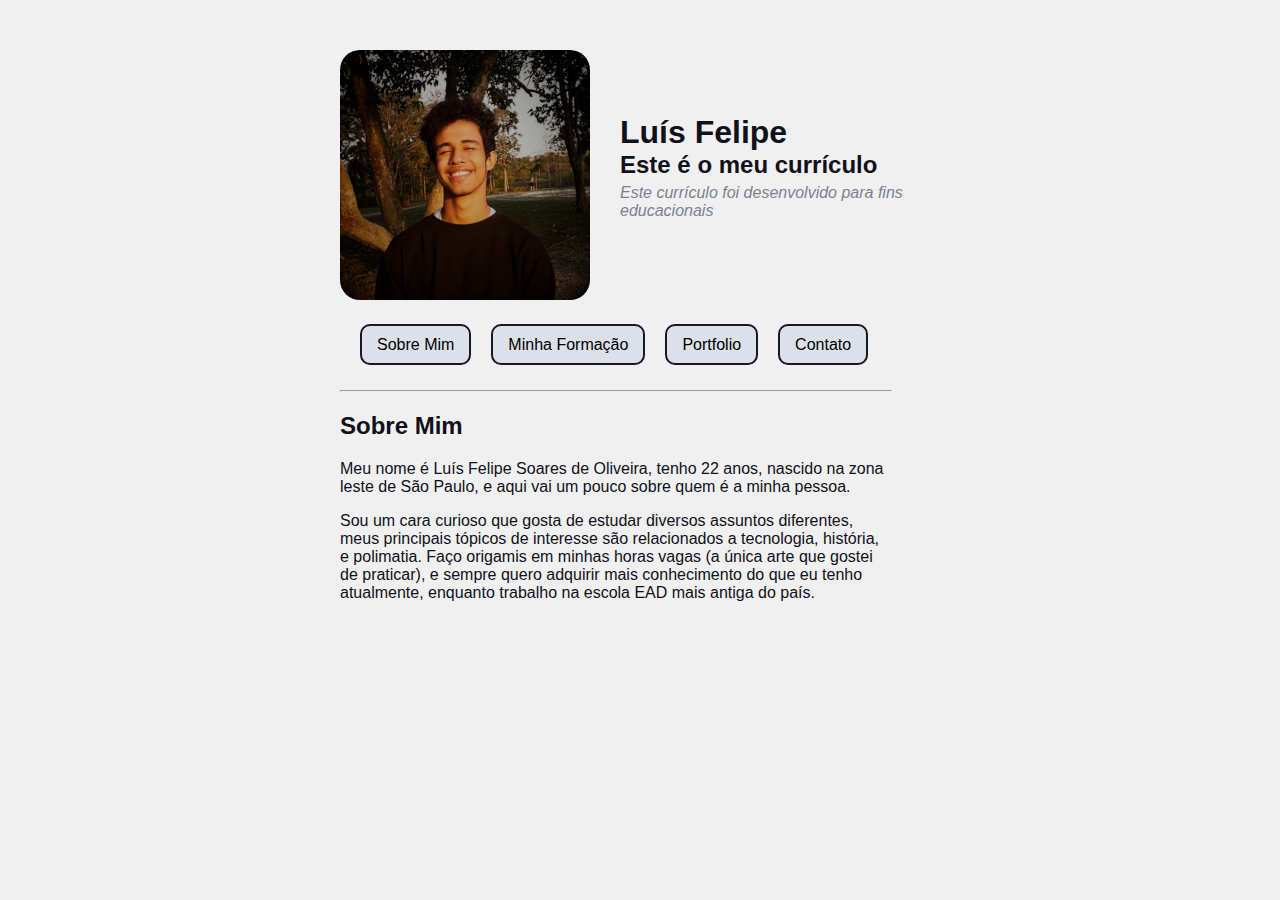
<file: index.html>
<!DOCTYPE html5>

<html lang="en">
  <head>
  <!--Definindo o padrão de Unicode a ser utilizado-->
    <meta charset="UTF-8">
  <!--Fazer o programa ajustar a página para a tela do usuário (apesar de eu ter definido um tamanho máximo de largura para a página que não necessite de muita configuração)-->
    <meta name="viewport" content="width=device-width, initial-scale=1.0">
  <!--selecionando o arquivo que será utilizado para style em todos as páginas-->
    <link rel="stylesheet" href="estilo.css">

    <title>Luís Felipe Sobre Mim</title>
  </head>
  
  <body>
    <header class="Head">
      <!--colocando a minha foto, com uma descrição para pessoas que possam ter problemas com acessibilidade-->
        <img src="MyPicture.png" alt="Uma foto minha sorrindo, durante o por do sol, com um parque ao fundo da imagem" width="250">
        <!--Coloquei uma classe na div para poder modificar o layout da mesma-->
        <div class="Titulo">
          <h1 id="Nome">Luís Felipe</h1>
          <h2 id="Sub">Este é o meu currículo</h2>
          <p>Este currículo foi desenvolvido para fins educacionais</p>
        </div>
    </header>

  <!--Não tem muito o que dizer daqui para baixo, toda vez que for definido uma classe em meus arquivos, é para modificar aspectos gerais daquele elemento, IDs é para modificar um item em específico (eu gosto muito de identar código certinho também)-->
    <nav class="container menu">
      <ul>
        <li>
          <a href="index.html">Sobre Mim</a>
        </li>
        <li>
          <a href="formação.html">Minha Formação</a>
        </li>
        <li>
          <a href="portfolio.html">Portfolio</a>
        </li>
        <li>
          <a href="contato.html">Contato</a>
        </li>
      </ul>
    </nav>
    <hr>
    <section class="Texto">
        <h2>Sobre Mim</h2>
        <p>Meu nome é Luís Felipe Soares de Oliveira, tenho 22 anos, nascido na zona leste de São Paulo, e aqui vai um pouco sobre quem é a minha pessoa.</p>
        <p>Sou um cara curioso que gosta de estudar diversos assuntos diferentes, meus principais tópicos de interesse são relacionados a tecnologia, história, e polimatia. Faço origamis em minhas horas vagas (a única arte que gostei de praticar), e sempre quero adquirir mais conhecimento do que eu tenho atualmente, enquanto trabalho na escola EAD mais antiga do país.<p>
    </section>
  </body>

</html>
</file>
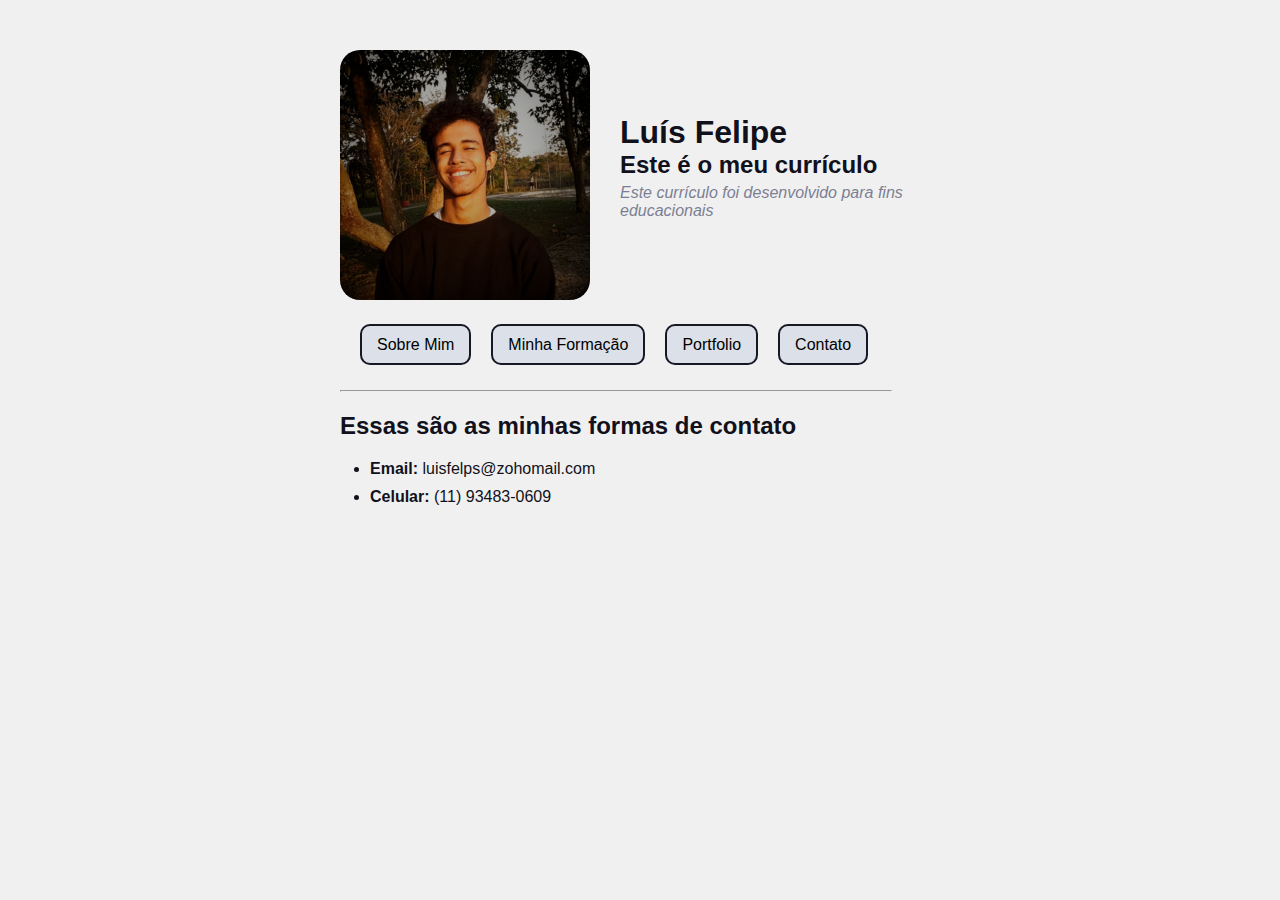
<file: contato.html>
<!DOCTYPE html5>

<html lang="en">
  <head>
    <meta charset="UTF-8">
    <meta name="viewport" content="width=device-width, initial-scale=1.0">
    <link rel="stylesheet" href="estilo.css">

    <title>Luís Felipe Contato</title>
  </head>
  
  <body>
    <header class="Head">
        <img src="MyPicture.png" alt="Uma foto minha sorrindo, durante o por do sol, com um parque ao fundo da imagem" width="250">
        <div class="Titulo">
          <h1 id="Nome">Luís Felipe</h1>
          <h2 id="Sub">Este é o meu currículo</h2>
          <p>Este currículo foi desenvolvido para fins educacionais</p>
        </div>
    </header>

    <nav class="container menu">
      <ul>
        <li>
          <a href="index.html">Sobre Mim</a>
        </li>
        <li>
          <a href="formação.html">Minha Formação</a>
        </li>
        <li>
          <a href="portfolio.html">Portfolio</a>
        </li>
        <li>
          <a href="contato.html">Contato</a>
        </li>
      </ul>
    </nav>
    <hr>

    <!--Span definido com o mesmo intuito citado no arquivo da formação-->
    <section>
      <h2>Essas são as minhas formas de contato</h2>
      <ul class="lista">
        <li>
          <span>Email:</span> luisfelps@zohomail.com
        </li>
        <li>
          <span>Celular:</span> (11) 93483-0609
        </li>
      </ul>
    </section>

  </body>
</html>
</file>
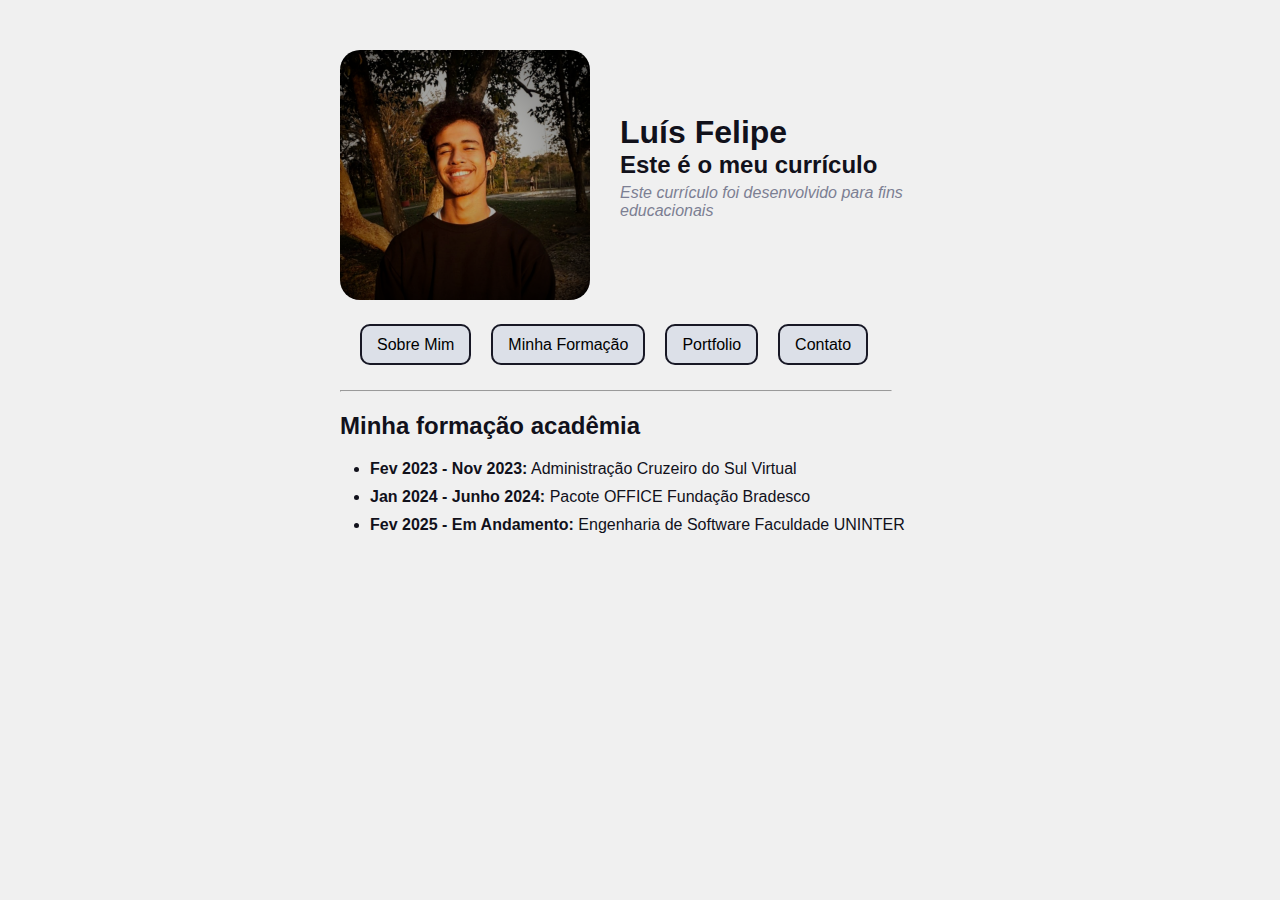
<file: formação.html>
<!DOCTYPE html5>

<html lang="en">
  <head>
    <meta charset="UTF-8">
    <meta name="viewport" content="width=device-width, initial-scale=1.0">
    <link rel="stylesheet" href="estilo.css">

    <title>Luís Felipe Formação</title>
  </head>
  
  <body>
    <header class="Head">
        <img src="MyPicture.png" alt="Uma foto minha sorrindo, durante o por do sol, com um parque ao fundo da imagem" width="250">
        <div class="Titulo">
          <h1 id="Nome">Luís Felipe</h1>
          <h2 id="Sub">Este é o meu currículo</h2>
          <p>Este currículo foi desenvolvido para fins educacionais</p>
        </div>
    </header>

    <nav class="container menu">
      <ul>
        <li>
          <a href="index.html">Sobre Mim</a>
        </li>
        <li>
          <a href="formação.html">Minha Formação</a>
        </li>
        <li>
          <a href="portfolio.html">Portfolio</a>
        </li>
        <li>
          <a href="contato.html">Contato</a>
        </li>
      </ul>
    </nav>
    <hr>
    <!--Coloquei tags span, para ter uma forma mais fácil de alterar a aparência do trecho principal das listas-->
    <section>
      <h2>Minha formação acadêmia</h1>
      <ul class="lista">
        <li>
          <span>Fev 2023 - Nov 2023:</span> Administração Cruzeiro do Sul Virtual
        </li>
        <li>
          <span>Jan 2024 - Junho 2024:</span> Pacote OFFICE Fundação Bradesco
        </li>
        <li>
          <span>Fev 2025 - Em Andamento:</span> Engenharia de Software Faculdade UNINTER
        </li>
      </ul>
    </section>
  
  </body>
</html>
</file>
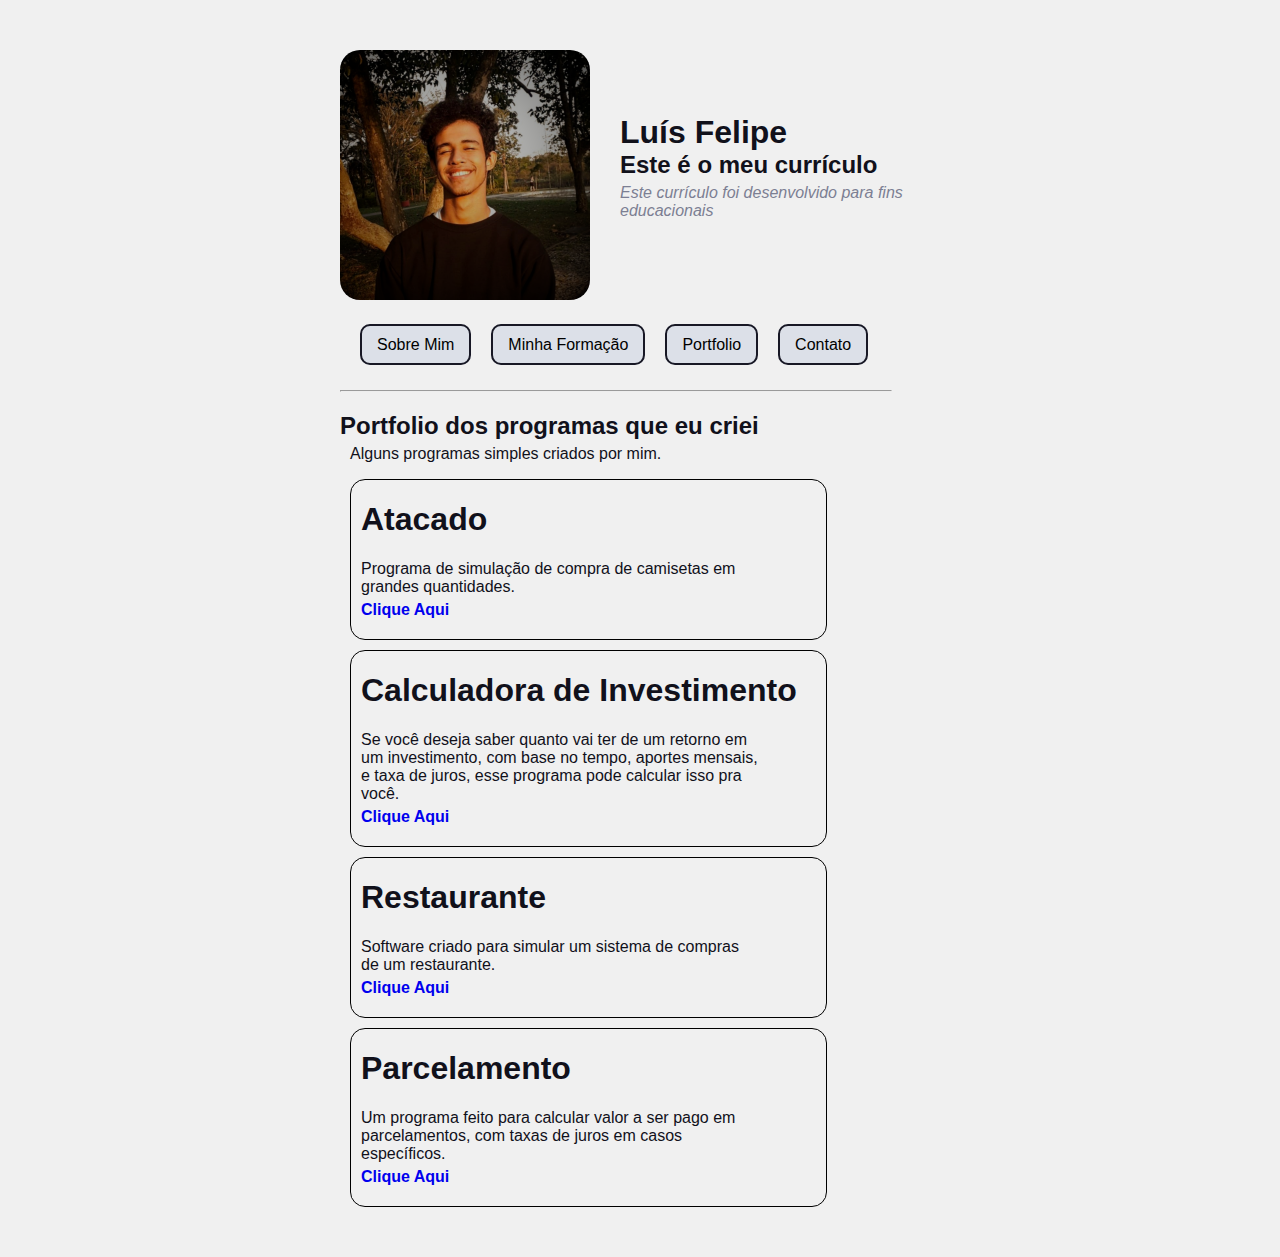
<file: portfolio.html>
<!DOCTYPE html5>

<html lang="en">
  <head>
    <meta charset="UTF-8">
    <meta name="viewport" content="width=device-width, initial-scale=1.0">
    <link rel="stylesheet" href="estilo.css">

    <title>Luís Felipe Portfolio</title>
  </head>
  
  <body>
    <header class="Head">
        <img src="MyPicture.png" alt="Uma foto minha sorrindo, durante o por do sol, com um parque ao fundo da imagem" width="250">
        <div class="Titulo">
          <h1 id="Nome">Luís Felipe</h1>
          <h2 id="Sub">Este é o meu currículo</h2>
          <p>Este currículo foi desenvolvido para fins educacionais</p>
        </div>
    </header>

    <nav class="container menu">
      <ul>
        <li>
          <a href="index.html">Sobre Mim</a>
        </li>
        <li>
          <a href="formação.html">Minha Formação</a>
        </li>
        <li>
          <a href="portfolio.html">Portfolio</a>
        </li>
        <li>
          <a href="contato.html">Contato</a>
        </li>
      </ul>
    </nav>
    <hr>
   
   <!--Defini classe nos links, para conseguir modificar eles de forma mais clara-->
    <section class="sessão">
      <h2 id="portfolio">Portfolio dos programas que eu criei</h2>
      <p id="paragrafo">Alguns programas simples criados por mim.</p>
      
      <div class="divs">
        <h1>Atacado</h1>
        <p>Programa de simulação de compra de camisetas em grandes quantidades.</p>
        <a href="https://github.com/LuissFelpss/Atacado.git" class="links">Clique Aqui</a>
      </div>

      <div class="divs">
        <h1>Calculadora de Investimento</h1>
        <p>Se você deseja saber quanto vai ter de um retorno em um investimento, com base no tempo, aportes mensais, e taxa de juros, esse programa pode calcular isso pra você.</p>
        <a href="https://github.com/LuissFelpss/Financeiro" class="links">Clique Aqui</a>
      </div>
  
      <div class="divs">
        <h1>Restaurante</h1>
        <p>Software criado para simular um sistema de compras de um restaurante.</p>
        <a href="https://github.com/LuissFelpss/Restaurante" class="links">Clique Aqui</a>
      </div>

      <div class="divs">
        <h1>Parcelamento</h1>
        <p>Um programa feito para calcular valor a ser pago em parcelamentos, com taxas de juros em casos específicos.</p>
        <a href="https://github.com/LuissFelpss/Parcelamento" class="links">Clique Aqui</a>
      </div>
    </section>

  </body>
</html>
</file>
<file: estilo.css>
/*defini uma largura máxima do body como pequena*/
body {
  max-width: 600px;
  margin: 50px auto;
  background-color: #f0f0f0;
  color: #11111b;
  font-family: Arial;
  padding: 0 10px;
}
@media (max-width: 600px) {
  .menu {
    width: 100%; /* O menu ocupa a largura total */
    flex-direction: column; /* Em celular, os itens vão em coluna */
    margin: 20px 10px;
    gap: 10px;
  }
}

@media (max-width: 375px) {
  .divs {
    max-width: 100%;
    margin: 10px;
  }
}
/*Único momento que achei interessante colocar o layout de grid, foi no header do texto, pois assim facilitava o posicionamento que eu desejava, para o elemento de imagem, e de texto*/
.Head {
  display: grid;
  grid-template-columns: 250px 1fr;
}
/*acabei mais fazendo edição aninhada de tags, do que usar IDs, achei mais prático, visto que eu não estava repetindo com frequência tags dentro de uma arvore*/
header {
  grid-column-start: 1;
  grid-column-end: 3;
  display: flex;
  flex-direction: row;
  align-items: center;
  
  h1, h2 {
    margin: 0px;
  }
  p {
    margin-top: 5px;
    font-style: italic;
    color: #7c7f93; 
    width: 300px;
  }
}

img {
  width: 250px;
  border-radius: 20px;
}

.Titulo {
  display: flex;
  flex-direction: column;
  justify-content: center;
  align-items: flex-start;
  margin-left: 30px;
}

.menu {
  display: flex;
  justify-content: left;
  gap: 5px;
  margin-top: 20px;
  margin-bottom: 20px;
  margin-left: -20px;
  a,

  a:link {
    color: black;
    text-decoration: none;
    padding: 10px 15px;
    border: solid #181825 2px;
    border-radius: 10px;
    background-color: #dce0e8;
  }

  a:hover {
    background-color: #a6e3a1;
  }

  a:visited {
    color: #5c5f77;
  }
}

ul {
  display: flex;
  list-style-type: none;
  flex-wrap: wrap;
  gap: 20px;
}

li {
  flex: 1 1 auto;
  float: right;
  text-color: #4c4f69;
}

#miniTitulo {
  margin-top: 50px;
}

hr{
  margin-left: 0;
  margin-right: auto;
  margin-bottom: 20px;
  width: 550px;
  justify-content: left;
}

p {
  width: 550px;
}

.lista {
  gap: 10px;
  margin-left: -10px;
  list-style-type: disc;
  display: flex;
  flex-direction: column;
}

span {
  font-weight: bold;
}

#portfolio {
  margin-bottom: 5px;
}

#paragrafo {
  margin-top: 5px;
}

.sessão {
  p {
    margin-left: 10px;
    width: 400px;
  }
}

.divs {
  max-width: 475px;
  margin: 10px;
  padding-bottom: 20px;
  border: 1px solid black;
  border-radius: 15px;
  h1 {
    margin-left: 10px;
  }
  p {
    margin-bottom: 5px;
  }
}

.links {
  text-decoration: none;
  font-weight: bold;
  margin-left: 10px;
}
#Atacado {
  margin-top: 30px;
}
/*Eu fui aprendendo muita coisa enquanto escrevia esse código, então pode ter tido algumas coisas inconsistentes (principalmente pelo fato de eu nunca ter utilizado algumas IDs que criei, depois que descobri que tem como editar tags de forma aninhada)*/
</file>
